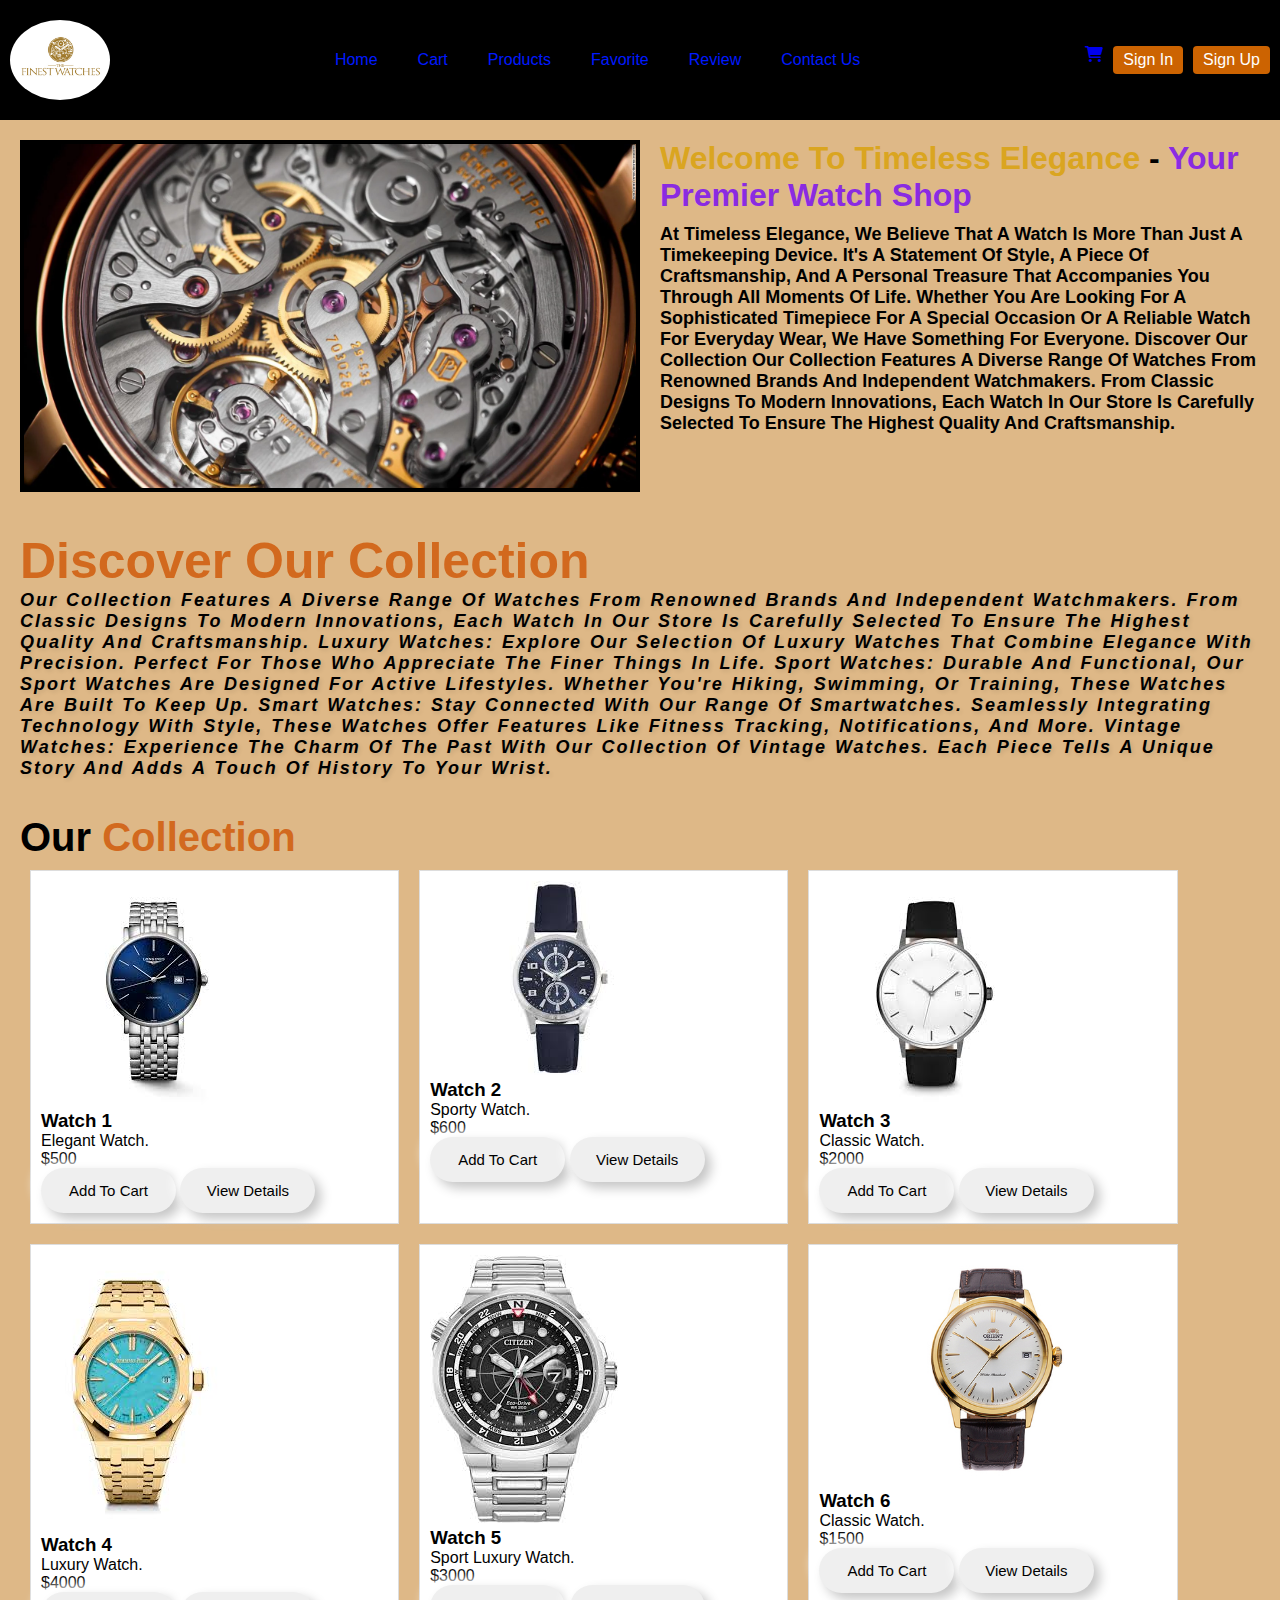
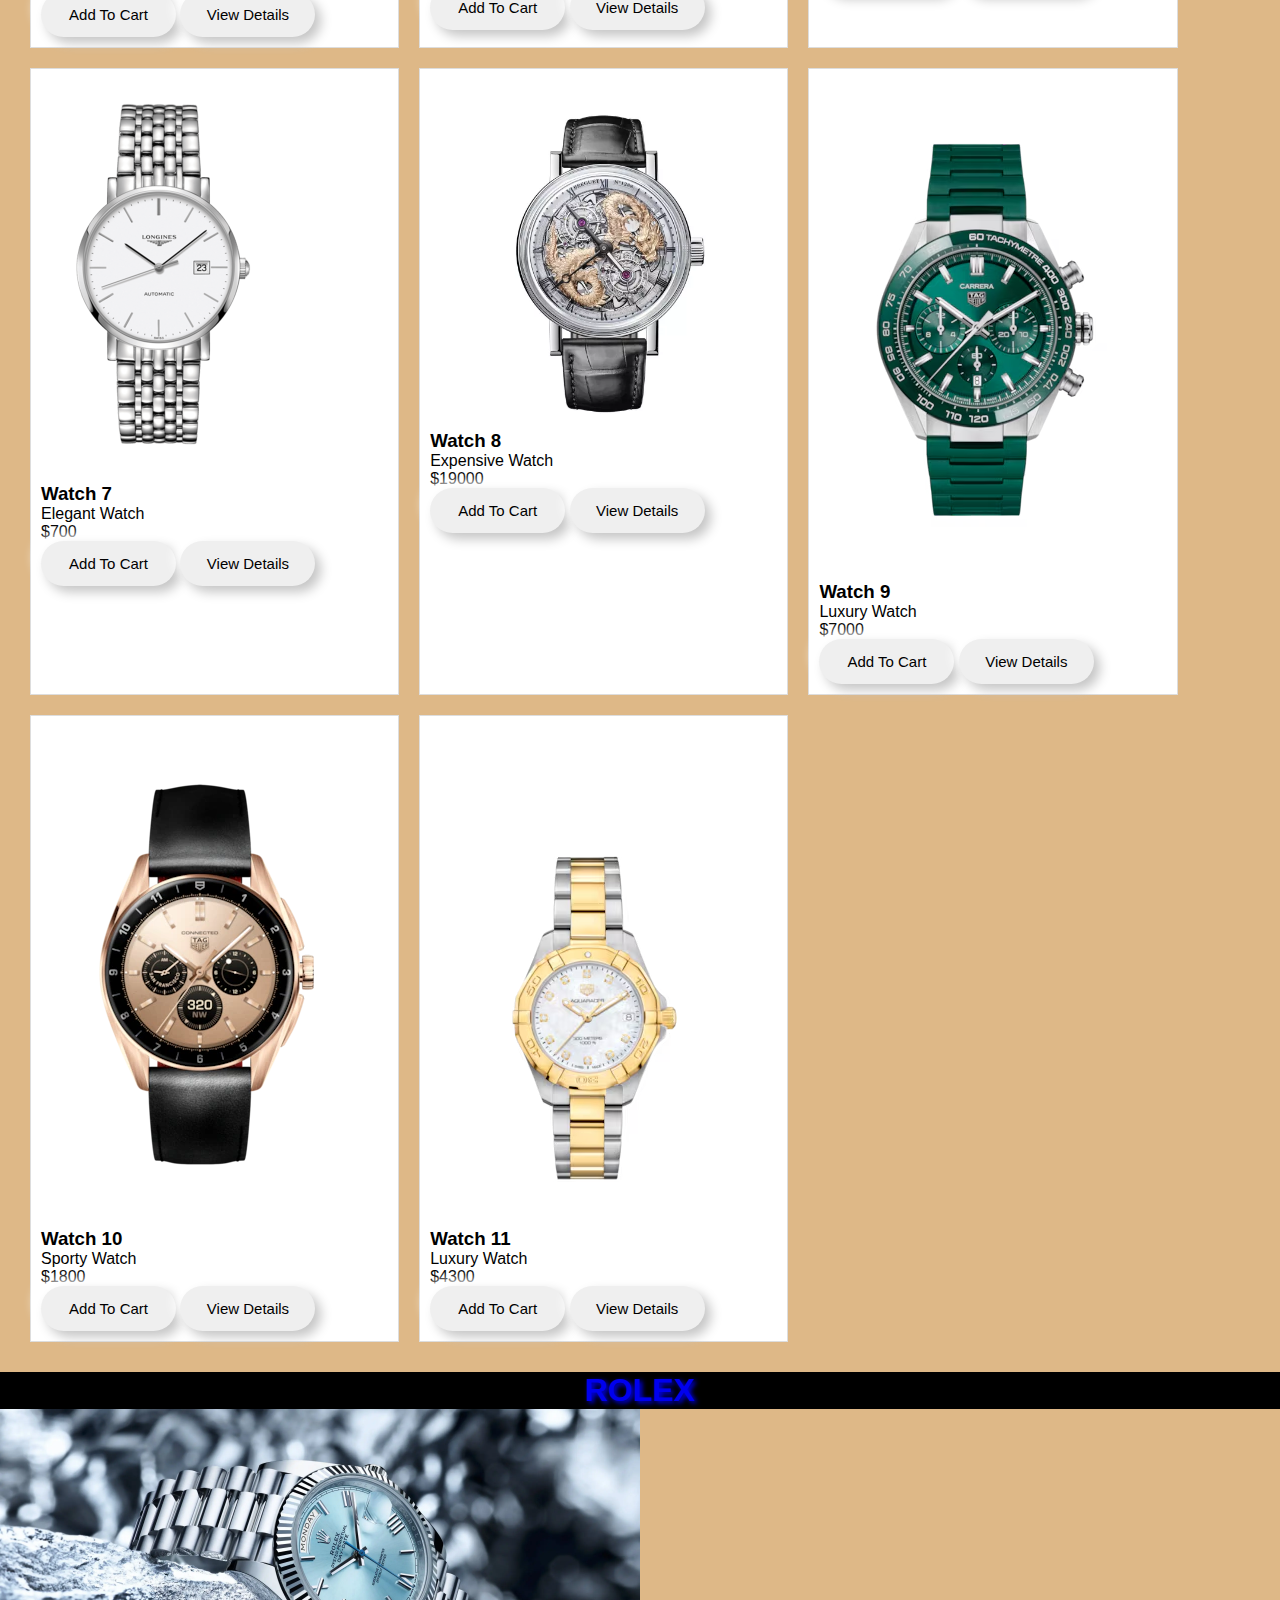
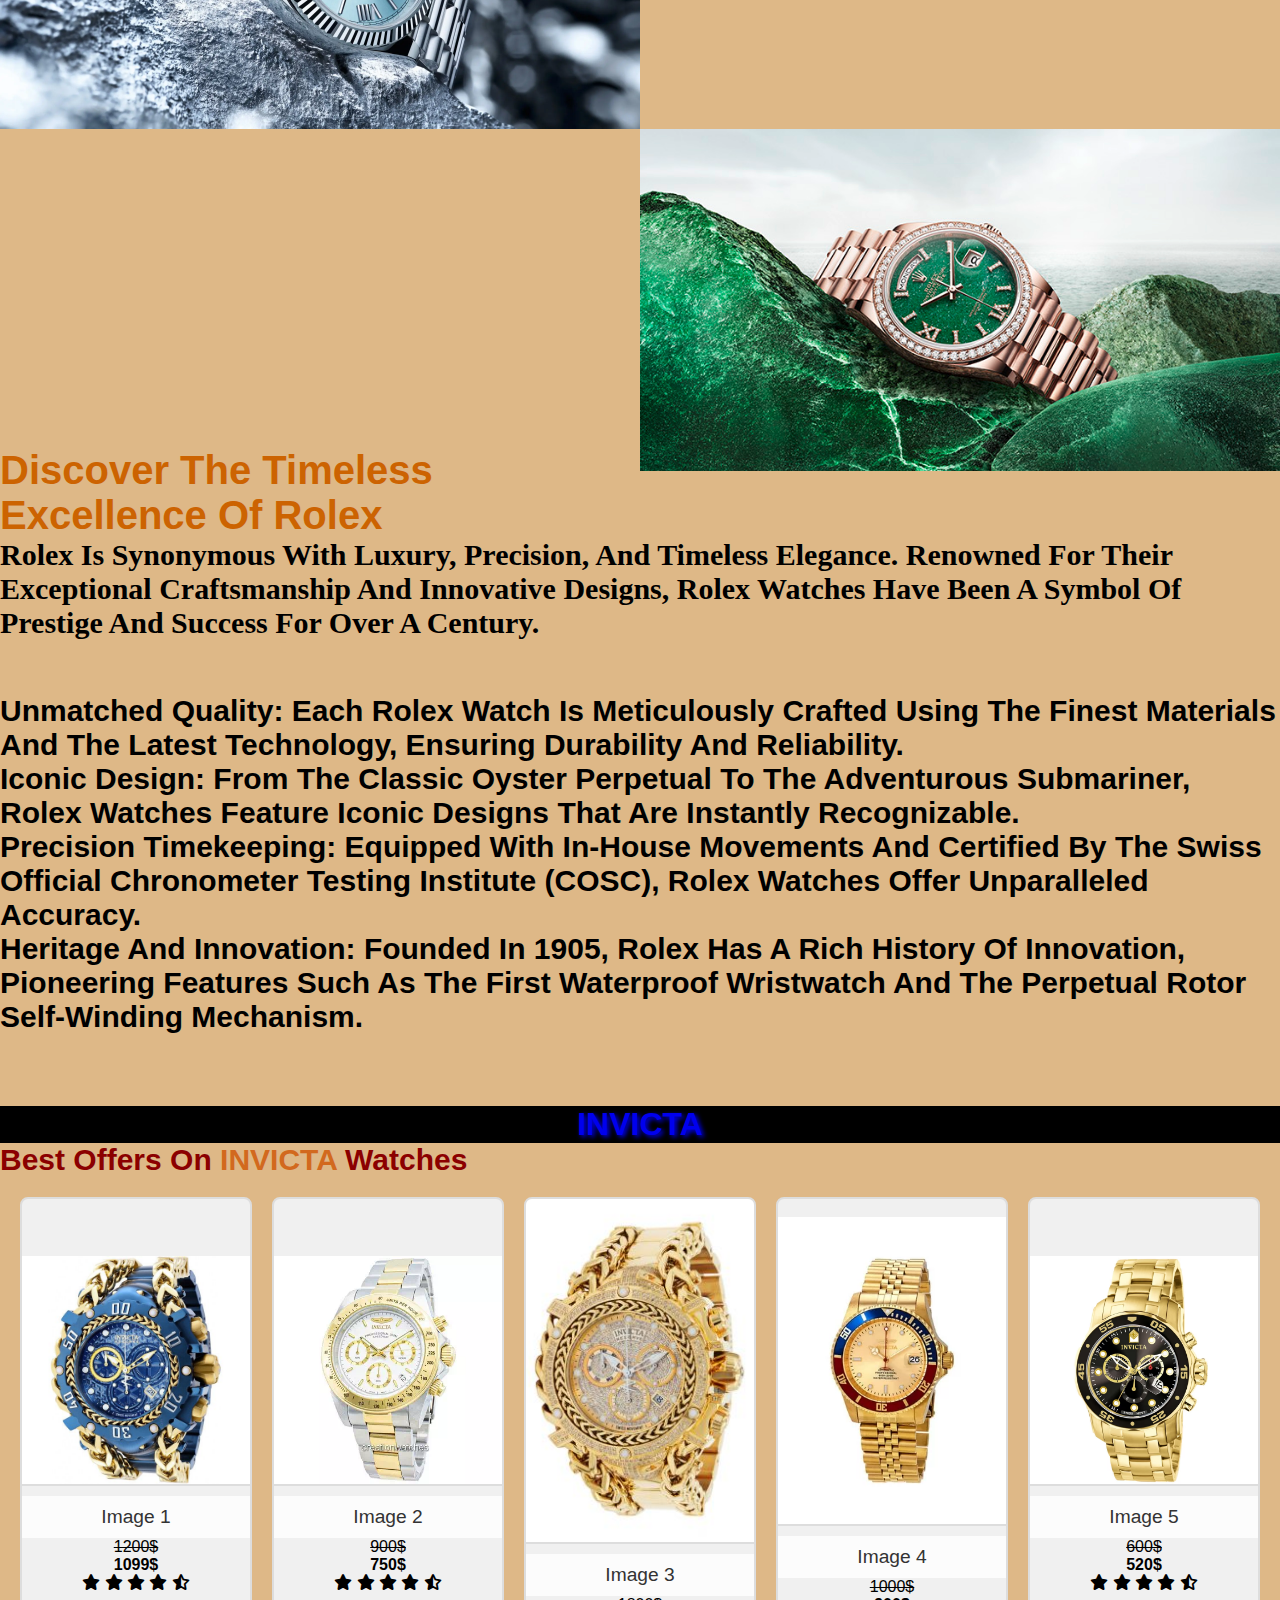
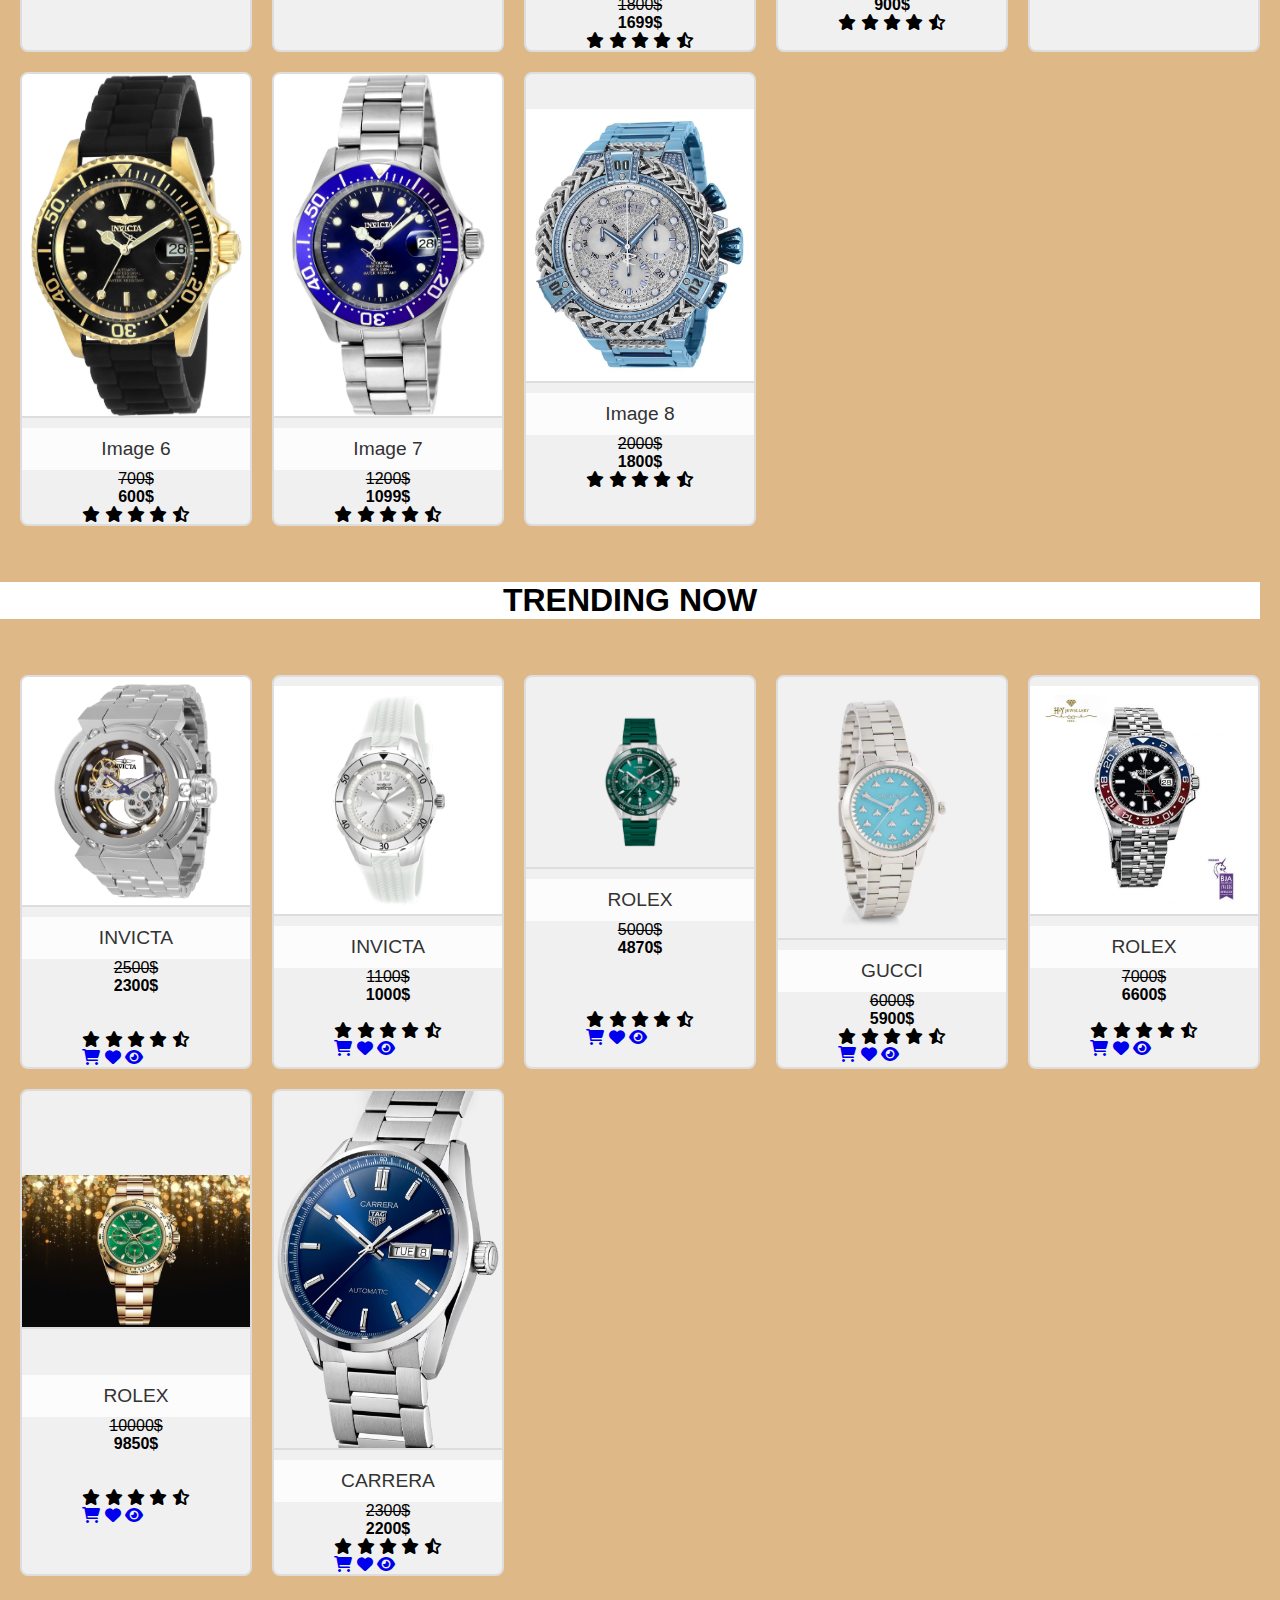
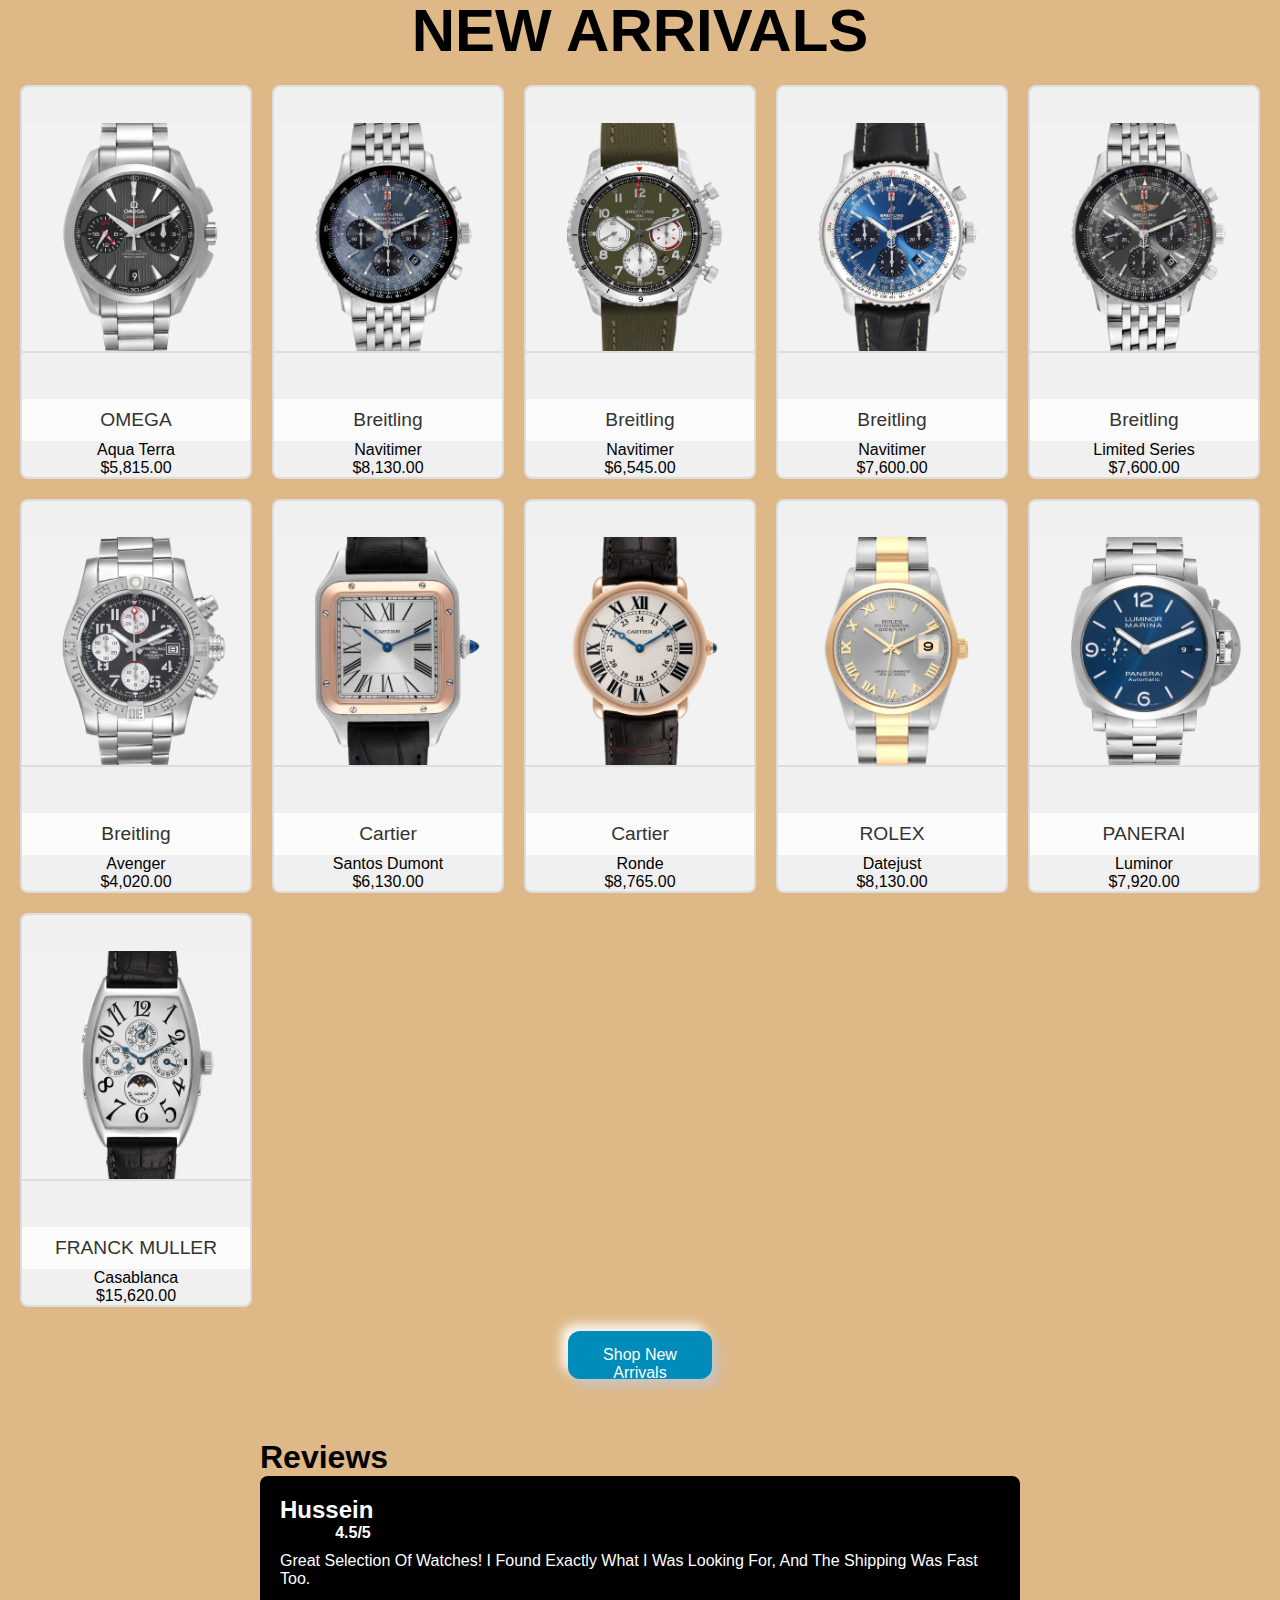
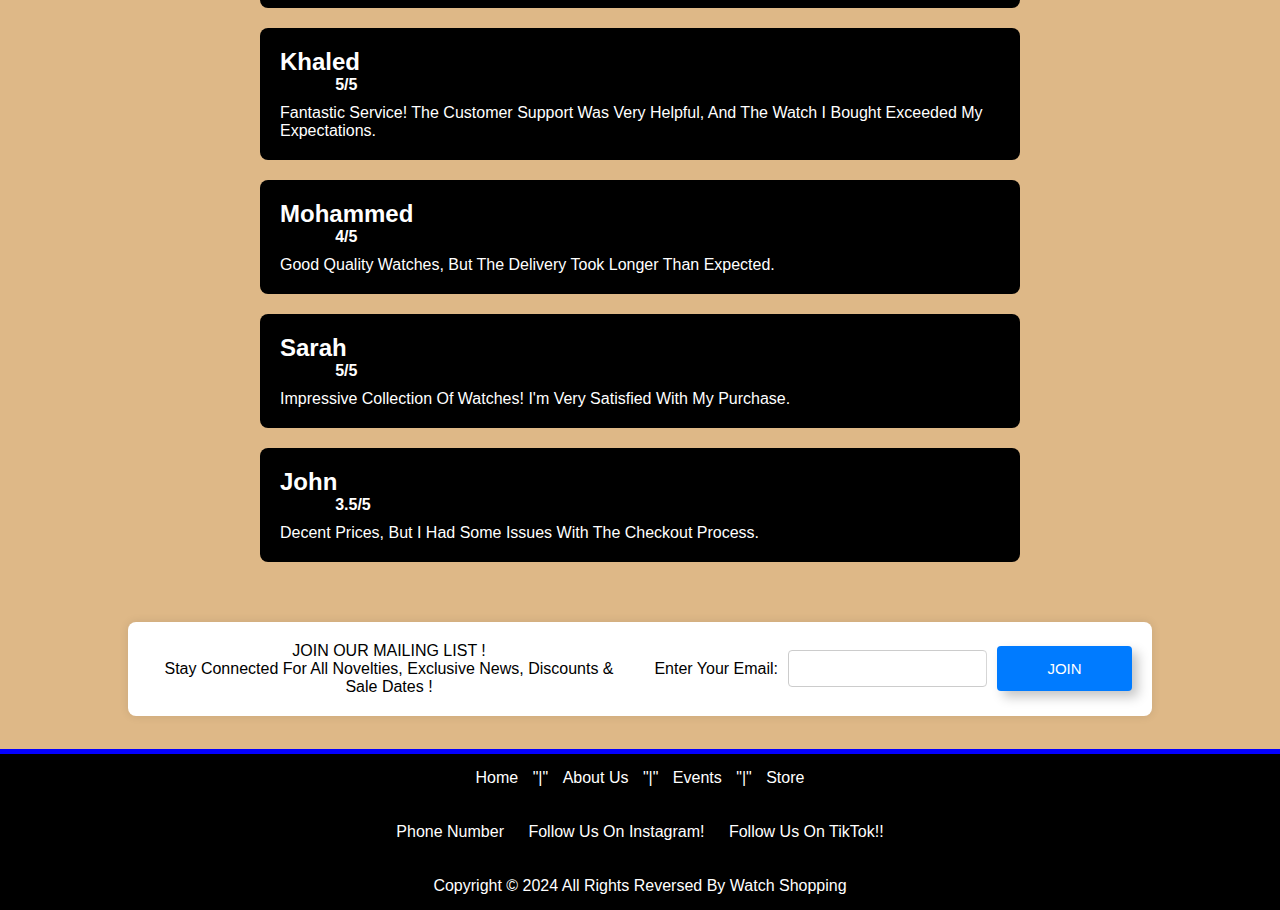
<file: index.html>
<!DOCTYPE html>
<html lang="en">

<head>
  <meta charset="UTF-8">
  <meta name="viewport" content="width=device-width, initial-scale=1.0">
  <title>Watch Shop</title>
  <link rel="stylesheet" href="styles.css">
  <link rel="stylesheet" href="https://cdnjs.cloudflare.com/ajax/libs/font-awesome/6.0.0-beta3/css/all.min.css">
</head>

<body>
  <header class="header">
    <nav class="navbar">
      <img src="logo.jpg" alt="Logo" class="logo">
      <ul class="nav-links">
        <li><a href="index.html">Home</a></li>
        <li><a href="cart.html">Cart</a></li>
        <li><a href="#oo">Products</a></li>
        <li><a href="#tt">Favorite</a></li>
        <li><a href="#vv">Review</a></li>
        <li><a href="#ee">Contact Us</a></li>
      </ul>
      <div class="auth-links">
        <div class="icons">
          <a href="cart.html" class="fas fa-shopping-cart"><i class="fas fa-shopping cart"></i></a>
        </div>
        <br>
        <a href="signin.html" class="btn btn-signup">Sign In</a>
        <a href="signup.html" class="btn btn-signup">Sign Up</a>
      </div>
    </nav>
  </header>
  <div class="container">
    <img src="imagethree.webp" alt="" width=50% height=45% class="image">
    <div class="text">
      <h1><span style="color: goldenrod;"> Welcome to Timeless Elegance </span>-<span style="color: blueviolet;"> Your
          Premier Watch Shop</span></h1>
      <p>At Timeless Elegance, we believe that a watch is more than just a timekeeping device. It's a statement of
        style, a piece of craftsmanship, and a personal treasure that accompanies you through all moments of life.
        Whether you are looking for a sophisticated timepiece for a special occasion or a reliable watch for everyday
        wear, we have something for everyone.

        Discover Our Collection
        Our collection features a diverse range of watches from renowned brands and independent watchmakers. From
        classic designs to modern innovations, each watch in our store is carefully selected to ensure the highest
        quality and craftsmanship.</p>
    </div>
  </div>

  <main>
    <h1 id="coll">Discover Our Collection</h1>
    <p class="coll">Our collection features a diverse range of watches from renowned brands and independent watchmakers.
      From classic designs to modern innovations, each watch in our store is carefully selected to ensure the highest
      quality and craftsmanship.

      Luxury Watches: Explore our selection of luxury watches that combine elegance with precision. Perfect for those
      who appreciate the finer things in life.
      Sport Watches: Durable and functional, our sport watches are designed for active lifestyles. Whether you're
      hiking, swimming, or training, these watches are built to keep up.
      Smart Watches: Stay connected with our range of smartwatches. Seamlessly integrating technology with style, these
      watches offer features like fitness tracking, notifications, and more.
      Vintage Watches: Experience the charm of the past with our collection of vintage watches. Each piece tells a
      unique story and adds a touch of history to your wrist.</p>
    <br><br>
    <h2 id="oo">Our <span style="color: chocolate;">Collection</span></h2>
    <div id="product-list"></div>
  </main>
  <div>
    <h1 id="rr"><a
        href="https://www.rolex.com/watches?gclid=CjwKCAjwr7ayBhAPEiwA6EIGxB582nYb7ItOBZ2QrL1viLsUJ8MBwWfB4FVojV6ihpQ6hCFZVoY2ShoCL_wQAvD_BwE&ef_id=CjwKCAjwr7ayBhAPEiwA6EIGxB582nYb7ItOBZ2QrL1viLsUJ8MBwWfB4FVojV6ihpQ6hCFZVoY2ShoCL_wQAvD_BwE:G:s&s_kwcid=AL!141!3!683012612818!e!!g!!rolex!8672982401!86722710906&gad_source=1">ROLEX</a>
    </h1>
    <img src="w2.webp" alt="Rolex Watch" width="50%" height="50%" id="img2">
    <img src="w1.jpg" alt="Rolex Watch" width="50%" height="50%" id="img1">
    <br><br>

    <br><br>


  </div>
  <div>
    <iframe width="560" height="315"
      src="https://www.youtube.com/embed/mg6Gf7v455c?si=jLBybnHt4vwBTjMU?autoplay=1&mute=1" title="YouTube video player"
      frameborder="0" allow="accelerometer; autoplay; clipboard-write; encrypted-media; gyroscope; picture-in-picture"
      allowfullscreen></iframe>
  </div>
  <h2 id="dd">Discover the Timeless Excellence of Rolex</h2>


  <p id="ddd">Rolex is synonymous with luxury, precision, and timeless elegance. Renowned for their exceptional
    craftsmanship and innovative designs, Rolex watches have been a symbol of prestige and success for over a century.
  </p>
  <br><br><br>
  <ul type="circle" class="custom">
    <li>Unmatched Quality: Each Rolex watch is meticulously crafted using the finest materials and the latest
      technology, ensuring durability and reliability.</li>
    <li>Iconic Design: From the classic Oyster Perpetual to the adventurous Submariner, Rolex watches feature iconic
      designs that are instantly recognizable.</li>
    <li>Precision Timekeeping: Equipped with in-house movements and certified by the Swiss Official Chronometer Testing
      Institute (COSC), Rolex watches offer unparalleled accuracy.</li>
    <li>Heritage and Innovation: Founded in 1905, Rolex has a rich history of innovation, pioneering features such as
      the first waterproof wristwatch and the perpetual rotor self-winding mechanism.</li>
  </ul>
  <br><br>
  <br><br>
  <h1 id="ii"><a href="https://www.invictawatch.com/">INVICTA</a></h1>
  <h2 class="ii">Best Offers on <span style="color: chocolate;">INVICTA</span> watches</h2>
  <div class="image-grid">
    <div class="image-box">
      <img src="img1.jpeg" alt="Image 1">
      <div class="image-title">Image 1</div>
      <p id="pp">1200$</p>
      <p class="pp">1099$</p>
      <div class="stars">
        <i class="fas fa-star"></i>
        <i class="fas fa-star"></i>
        <i class="fas fa-star"></i>
        <i class="fas fa-star"></i>
        <i class="fas fa-star-half-alt"></i>

      </div>
    </div>
    <div class="image-box">
      <img src="img2.webp" alt="Image 2">
      <div class="image-title">Image 2</div>
      <p id="pp">900$</p>
      <p class="pp">750$</p>
      <div class="stars">
        <i class="fas fa-star"></i>
        <i class="fas fa-star"></i>
        <i class="fas fa-star"></i>
        <i class="fas fa-star"></i>
        <i class="fas fa-star-half-alt"></i>

      </div>
    </div>
    <div class="image-box">
      <img src="img3.jpg" alt="Image 3">
      <div class="image-title">Image 3</div>
      <p id="pp">1800$</p>
      <p class="pp">1699$</p>
      <div class="stars">
        <i class="fas fa-star"></i>
        <i class="fas fa-star"></i>
        <i class="fas fa-star"></i>
        <i class="fas fa-star"></i>
        <i class="fas fa-star-half-alt"></i>

      </div>
    </div>
    <div class="image-box">
      <img src="img4.webp" alt="Image 4">
      <div class="image-title">Image 4</div>
      <p id="pp">1000$</p>
      <p class="pp">900$</p>
      <div class="stars">
        <i class="fas fa-star"></i>
        <i class="fas fa-star"></i>
        <i class="fas fa-star"></i>
        <i class="fas fa-star"></i>
        <i class="fas fa-star-half-alt"></i>

      </div>
    </div>
    <div class="image-box">
      <img src="img5.avif" alt="Image 5">
      <div class="image-title">Image 5</div>
      <p id="pp">600$</p>
      <p class="pp">520$</p>
      <div class="stars">
        <i class="fas fa-star"></i>
        <i class="fas fa-star"></i>
        <i class="fas fa-star"></i>
        <i class="fas fa-star"></i>
        <i class="fas fa-star-half-alt"></i>

      </div>
    </div>
    <div class="image-box">
      <img src="img6.jpg" alt="Image 6">
      <div class="image-title">Image 6</div>
      <p id="pp">700$</p>
      <p class="pp">600$</p>
      <div class="stars">
        <i class="fas fa-star"></i>
        <i class="fas fa-star"></i>
        <i class="fas fa-star"></i>
        <i class="fas fa-star"></i>
        <i class="fas fa-star-half-alt"></i>

      </div>
    </div>
    <div class="image-box">
      <img src="img7.jpg" alt="Image 7">
      <div class="image-title">Image 7</div>
      <p id="pp">1200$</p>
      <p class="pp">1099$</p>
      <div class="stars">
        <i class="fas fa-star"></i>
        <i class="fas fa-star"></i>
        <i class="fas fa-star"></i>
        <i class="fas fa-star"></i>
        <i class="fas fa-star-half-alt"></i>

      </div>
    </div>
    <div class="image-box">
      <img src="img8.jpg" alt="Image 8">
      <div class="image-title">Image 8</div>
      <p id="pp">2000$</p>
      <p class="pp">1800$</p>
      <div class="stars">
        <i class="fas fa-star"></i>
        <i class="fas fa-star"></i>
        <i class="fas fa-star"></i>
        <i class="fas fa-star"></i>
        <i class="fas fa-star-half-alt"></i>
      </div>
    </div>
  </div>
  <br><br>
  <h1 class="tt" id="tt">TRENDING NOW</h1>
  <br><br>
  <div class="image-grid">
    <div class="image-box">
      <img src="invicta.jpg" alt="Image 1" width=50% height=50%>
      <div class="image-title">INVICTA</div>
      <p id="pp">2500$</p>
      <p class="pp">2300$</p>
      <br><br>
      <div class="stars">
        <i class="fas fa-star"></i>
        <i class="fas fa-star"></i>
        <i class="fas fa-star"></i>
        <i class="fas fa-star"></i>
        <i class="fas fa-star-half-alt"></i>
        <div class="icons">
          <a href="#" class="fas fa-shopping-cart"><i class="fas fa-shopping cart"></i></a>
          <a href="#" class=""><i class="fas fa-heart"></i></a>
          <a href="#" class=""><i class="fas fa-eye"></i></a>
        </div>
      </div>
    </div>

    <div class="image-box">
      <img src="invicta2.jpg" alt="Image 2" width=50% height=50%>
      <div class="image-title">INVICTA</div>
      <p id="pp">1100$</p>
      <p class="pp">1000$</p>
      <br>
      <div class="stars">
        <i class="fas fa-star"></i>
        <i class="fas fa-star"></i>
        <i class="fas fa-star"></i>
        <i class="fas fa-star"></i>
        <i class="fas fa-star-half-alt"></i>
        <div class="icons">
          <a href="#" class="fas fa-shopping-cart"><i class="fas fa-shopping cart"></i></a>
          <a href="#" class=""><i class="fas fa-heart"></i></a>
          <a href="#" class=""><i class="fas fa-eye"></i></a>
        </div>
      </div>
    </div>

    <div class="image-box">
      <img src="trending.avif" alt="Image 3" width=50% height=50%>
      <div class="image-title">ROLEX</div>
      <p id="pp">5000$</p>
      <p class="pp">4870$</p>
      <br><br><br>
      <div class="stars">
        <i class="fas fa-star"></i>
        <i class="fas fa-star"></i>
        <i class="fas fa-star"></i>
        <i class="fas fa-star"></i>
        <i class="fas fa-star-half-alt"></i>
        <div class="icons">
          <a href="#" class="fas fa-shopping-cart"><i class="fas fa-shopping cart"></i></a>
          <a href="#" class=""><i class="fas fa-heart"></i></a>
          <a href="#" class=""><i class="fas fa-eye"></i></a>
        </div>
      </div>
    </div>


    <div class="image-box">
      <img src="trending1.avif" alt="Image 4" width=50% height=50%>
      <div class="image-title">GUCCI</div>
      <p id="pp">6000$</p>
      <p class="pp">5900$</p>
      <div class="stars">
        <i class="fas fa-star"></i>
        <i class="fas fa-star"></i>
        <i class="fas fa-star"></i>
        <i class="fas fa-star"></i>
        <i class="fas fa-star-half-alt"></i>
        <div class="icons">
          <a href="#" class="fas fa-shopping-cart"><i class="fas fa-shopping cart"></i></a>
          <a href="#" class=""><i class="fas fa-heart"></i></a>
          <a href="#" class=""><i class="fas fa-eye"></i></a>
        </div>
      </div>
    </div>
    <div class="image-box">
      <img src="trending3.jpg" alt="Image 5" width=50% height=50%>
      <div class="image-title">ROLEX</div>
      <p id="pp">7000$</p>
      <p class="pp">6600$</p>
      <br>
      <div class="stars">
        <i class="fas fa-star"></i>
        <i class="fas fa-star"></i>
        <i class="fas fa-star"></i>
        <i class="fas fa-star"></i>
        <i class="fas fa-star-half-alt"></i>
        <div class="icons">
          <a href="#" class="fas fa-shopping-cart"><i class="fas fa-shopping cart"></i></a>
          <a href="#" class=""><i class="fas fa-heart"></i></a>
          <a href="#" class=""><i class="fas fa-eye"></i></a>
        </div>
      </div>
    </div>


    <div class="image-box">
      <br><br>
      <img src="trending4.jpg" alt="Image 6" width=50% height=50%>
      <br><br>
      <div class="image-title">ROLEX</div>
      <p id="pp">10000$</p>
      <p class="pp">9850$</p>
      <br><br>
      <div class="stars">
        <i class="fas fa-star"></i>
        <i class="fas fa-star"></i>
        <i class="fas fa-star"></i>
        <i class="fas fa-star"></i>
        <i class="fas fa-star-half-alt"></i>
        <div class="icons">
          <a href="#" class="fas fa-shopping-cart"><i class="fas fa-shopping cart"></i></a>
          <a href="#" class=""><i class="fas fa-heart"></i></a>
          <a href="#" class=""><i class="fas fa-eye"></i></a>
        </div>
      </div>
    </div>

    <div class="image-box">
      <img src="trending5.avif" alt="Image 7" width=50% height=50%>
      <div class="image-title">CARRERA</div>
      <p id="pp">2300$</p>
      <p class="pp">2200$</p>
      <div class="stars">
        <i class="fas fa-star"></i>
        <i class="fas fa-star"></i>
        <i class="fas fa-star"></i>
        <i class="fas fa-star"></i>
        <i class="fas fa-star-half-alt"></i>
        <div class="icons">
          <a href="#" class="fas fa-shopping-cart"><i class="fas fa-shopping cart"></i></a>
          <a href="#" class=""><i class="fas fa-heart"></i></a>
          <a href="#" class=""><i class="fas fa-eye"></i></a>
        </div>
      </div>
    </div>
  </div>



  <h1 id="nn">NEW ARRIVALS</h1>
  <div class="image-grid">
    <div class="image-box">
      <br><br>
      <img src="i1.webp" alt="Image 1" width=50% height=50%>
      <br><br>
      <div class="image-title">OMEGA</div>
      <p>Aqua Terra</p>
      <p>$5,815.00</p>
    </div>
    <div class="image-box">
      <br><br>
      <img src="i2.webp" alt="Image 1" width=50% height=50%>
      <br><br>
      <div class="image-title">Breitling</div>
      <p>Navitimer</p>
      <p>$8,130.00</p>
    </div>

    <div class="image-box">
      <br><br>
      <img src="i3.webp" alt="Image 1" width=50% height=50%>
      <br><br>
      <div class="image-title">Breitling</div>
      <p>Navitimer</p>
      <p>$6,545.00</p>
    </div>


    <div class="image-box">
      <br><br>
      <img src="i4.webp" alt="Image 1" width=50% height=50%>
      <br><br>
      <div class="image-title">Breitling</div>
      <p>Navitimer</p>
      <p>$7,600.00</p>
    </div>

    <div class="image-box">
      <br><br>
      <img src="i5.webp" alt="Image 1" width=50% height=50%>
      <br><br>
      <div class="image-title">Breitling</div>
      <p>Limited Series</p>
      <p>$7,600.00</p>
    </div>
    <div class="image-box">
      <br><br>
      <img src="i6.webp" alt="Image 1" width=50% height=50%>
      <br><br>
      <div class="image-title">Breitling</div>
      <p>Avenger</p>
      <p>$4,020.00</p>
    </div>

    <div class="image-box">
      <br><br>
      <img src="i7.webp" alt="Image 1" width=50% height=50%>
      <br><br>
      <div class="image-title">Cartier</div>
      <p>Santos Dumont</p>
      <p>$6,130.00</p>
    </div>

    <div class="image-box">
      <br><br>
      <img src="i8.webp" alt="Image 1" width=50% height=50%>
      <br><br>
      <div class="image-title">Cartier</div>
      <p>Ronde</p>
      <p>$8,765.00</p>
    </div>

    <div class="image-box">
      <br><br>
      <img src="i9.webp" alt="Image 1" width=50% height=50%>
      <br><br>
      <div class="image-title">ROLEX</div>
      <p>Datejust</p>
      <p>$8,130.00</p>
    </div>

    <div class="image-box">
      <br><br>
      <img src="i10.webp" alt="Image 1" width=50% height=50%>
      <br><br>
      <div class="image-title">PANERAI</div>
      <p>Luminor</p>
      <p>$7,920.00</p>
    </div>

    <div class="image-box">
      <br><br>
      <img src="i11.webp" alt="Image 1" width=50% height=50%>
      <br><br>
      <div class="image-title">FRANCK MULLER</div>
      <p>Casablanca</p>
      <p>$15,620.00</p>
    </div>





  </div>


  <div class="button-container">
    <button class="custom-button" onclick="buttonClicked()">Shop New Arrivals</button>
  </div>
  <br><br>

  <div class="vv" id="vv">
    <h1>Reviews</h1>
    <div class="review">
      <h2>Hussein</h2>
      <p class="rating">Rating: <span>4.5/5</span></p>
      <p class="comment">Great selection of watches! I found exactly what I was looking for, and the shipping was fast
        too.</p>
    </div>
    <div class="review">
      <h2>Khaled</h2>
      <p class="rating">Rating: <span>5/5</span></p>
      <p class="comment">Fantastic service! The customer support was very helpful, and the watch I bought exceeded my
        expectations.</p>
    </div>
    <div class="review">
      <h2>Mohammed</h2>
      <p class="rating">Rating: <span>4/5</span></p>
      <p class="comment">Good quality watches, but the delivery took longer than expected.</p>
    </div>
    <div class="review">
      <h2>Sarah</h2>
      <p class="rating">Rating: <span>5/5</span></p>
      <p class="comment">Impressive collection of watches! I'm very satisfied with my purchase.</p>
    </div>
    <div class="review">
      <h2>John</h2>
      <p class="rating">Rating: <span>3.5/5</span></p>
      <p class="comment">Decent prices, but I had some issues with the checkout process.</p>
    </div>
  </div>

  <div class="ee" id="ee">
    <div class="tt">
      <p>JOIN OUR MAILING LIST !</p>
      <p>Stay Connected For All Novelties, Exclusive News, Discounts & Sale Dates !</p>
    </div>
    <div class="ff">
      <form>
        <label for="email">Enter your email:</label>
        <input type="email" id="email" name="email" required>
        <button type="submit">JOIN</button>
      </form>
    </div>
  </div>
  <footer>
    <p>
      <a href="#">Home</a>
      "|"
      <a href="#">About Us</a>
      "|"
      <a href="#">Events</a>
      "|"
      <a href="#">Store</a>


    </p>
    <br><br>
    <a href="tel:+96178948628">Phone Number</a>
    <a href="https://www.instagram.com/khalid._.ktb/" target="_blank">Follow us on instagram!</a>
    <a href="https://www.tiktok.com/@khalidelkhatib" target="_blank">Follow us on TikTok!!</a>
    <br><br><br>
    <p>copyright &copy 2024 All rights reversed by Watch Shopping</p>
  </footer>

  <script src="script.js"></script>
</body>

</html>
</file>
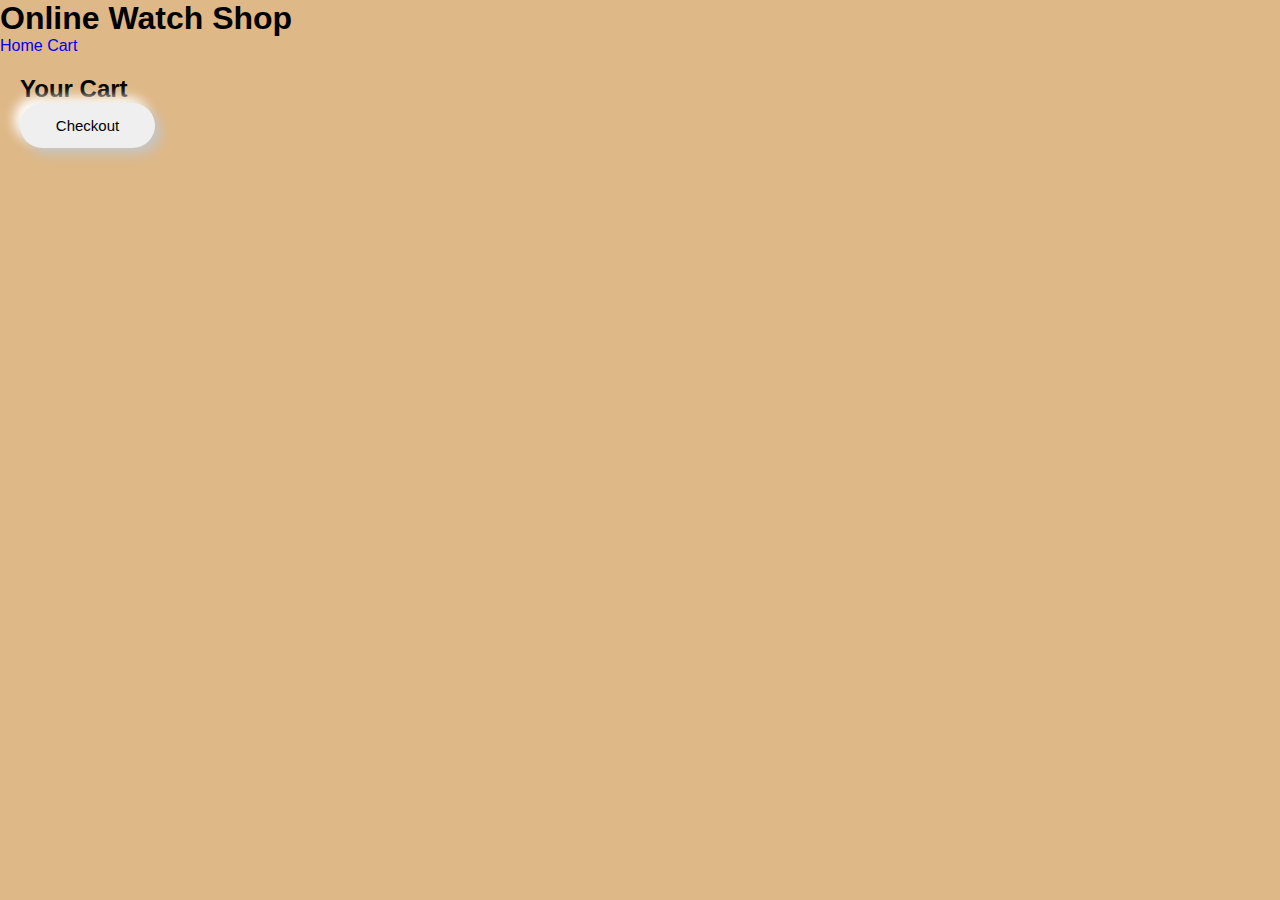
<file: cart.html>
<!DOCTYPE html>
<html lang="en">

<head>
    <meta charset="UTF-8">
    <meta name="viewport" content="width=device-width, initial-scale=1.0">
    <title>Shopping Cart</title>
    <link rel="stylesheet" href="styles.css">
</head>

<body>
    <header>
        <h1>Online Watch Shop</h1>
        <nav>
            <a href="index.html">Home</a>
            <a href="cart.html">Cart</a>
        </nav>
    </header>
    <main>
        <h2>Your Cart</h2>
        <div id="cart-items"></div>
        <button onclick="checkout()">Checkout</button>
        
    </main>
    <script src="script.js"></script>
</body>

</html>
</file>
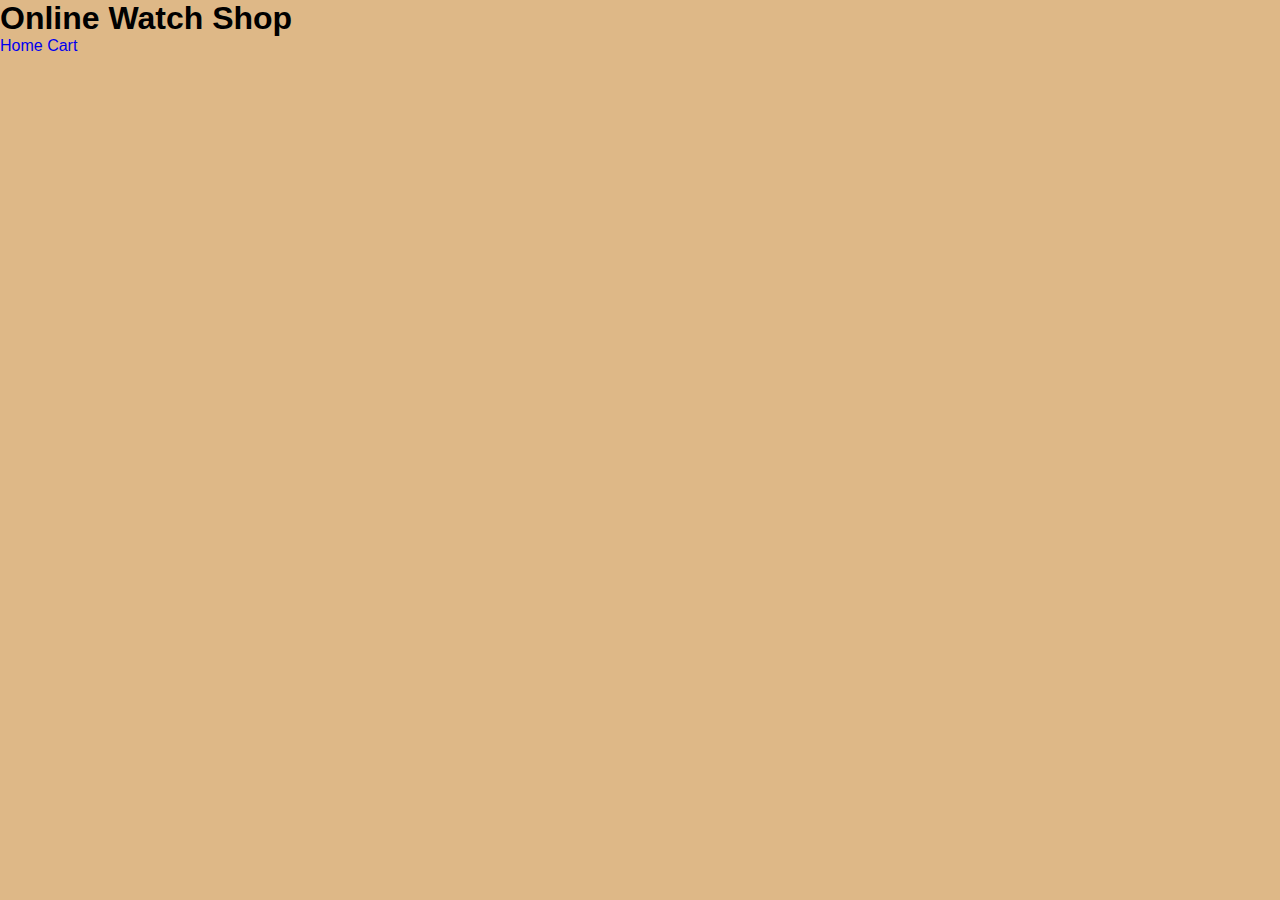
<file: product.html>
<!DOCTYPE html>
<html lang="en">

<head>
    <meta charset="UTF-8">
    <meta name="viewport" content="width=device-width, initial-scale=1.0">
    <title>Watch Details</title>
    <link rel="stylesheet" href="styles.css">
</head>

<body>
    <header>
        <h1>Online Watch Shop</h1>
        <nav>
            <a href="index.html">Home</a>
            <a href="cart.html">Cart</a>
        </nav>
    </header>
    <main>
        <div id="product-details"></div>
    </main>
    <script src="script.js"></script>
</body>

</html>
</file>
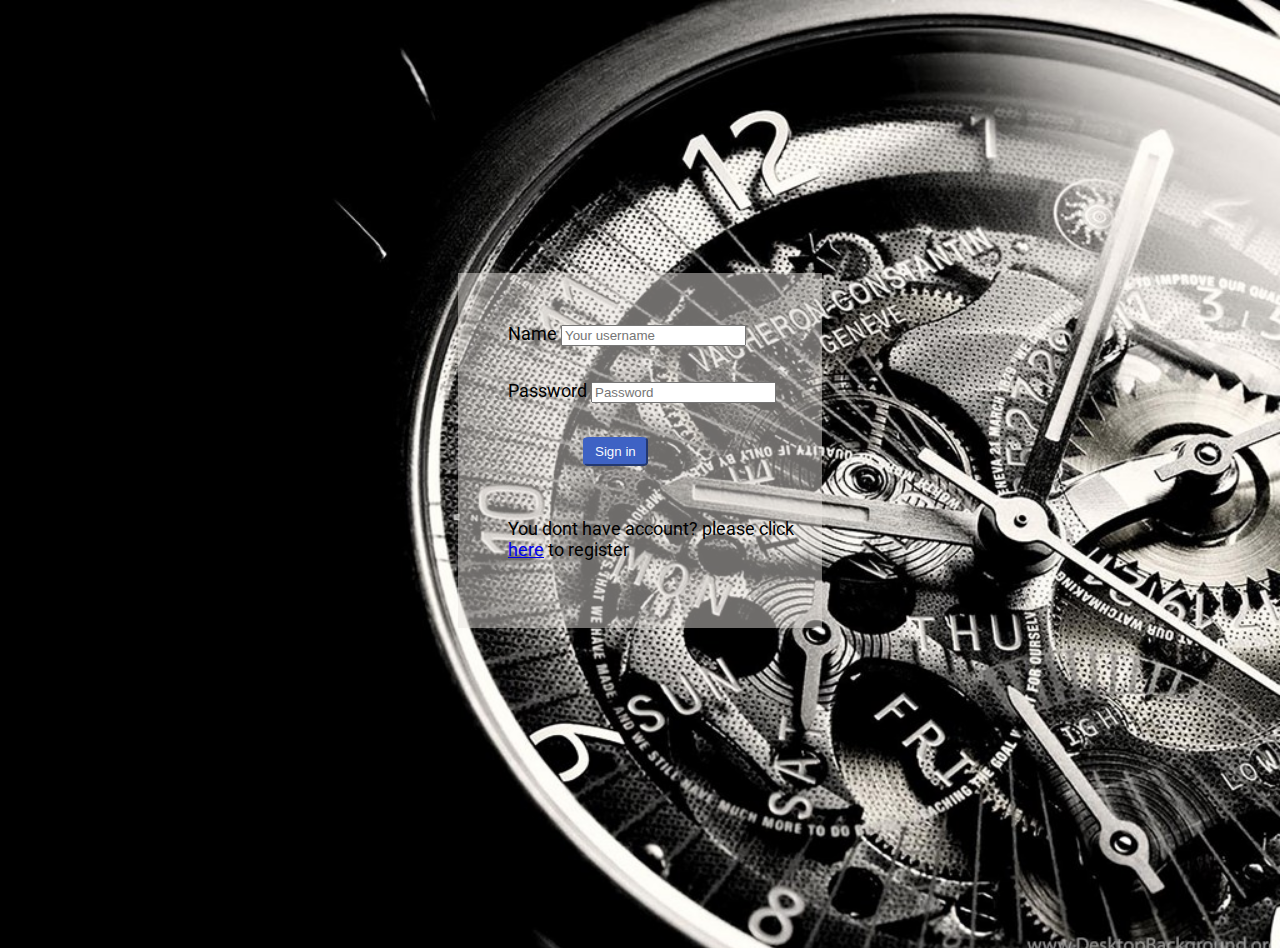
<file: signin.html>
<!DOCTYPE html>
<html lang="en">

<head>
    <meta charset="UTF-8">
    <meta name="viewport" content="width=device-width, initial-scale=1.0">
    <title>Sign in</title>
    <link rel="stylesheet" href="signin.css">
</head>

<body>
    <form action="server.php" method="post">
    <div class="Window">
        <div class="">
            <label for="username">Name</label>
            <input id="username" type="username" placeholder="Your username" Name="username" required>
        </div>
        <div>
            <label for="password">Password </label>
            <input id="password" type="password" placeholder="Password" Name="password" required>
        </div>
        <div>

            <button class="buton" onclick="getinfo()">Sign in</button></a>
        </div>
        <div>
            <p>You dont have account? please click <a href="signup.html">here</a> to register</p>
        </div>
    </div>
    </div>
</form>
</file>
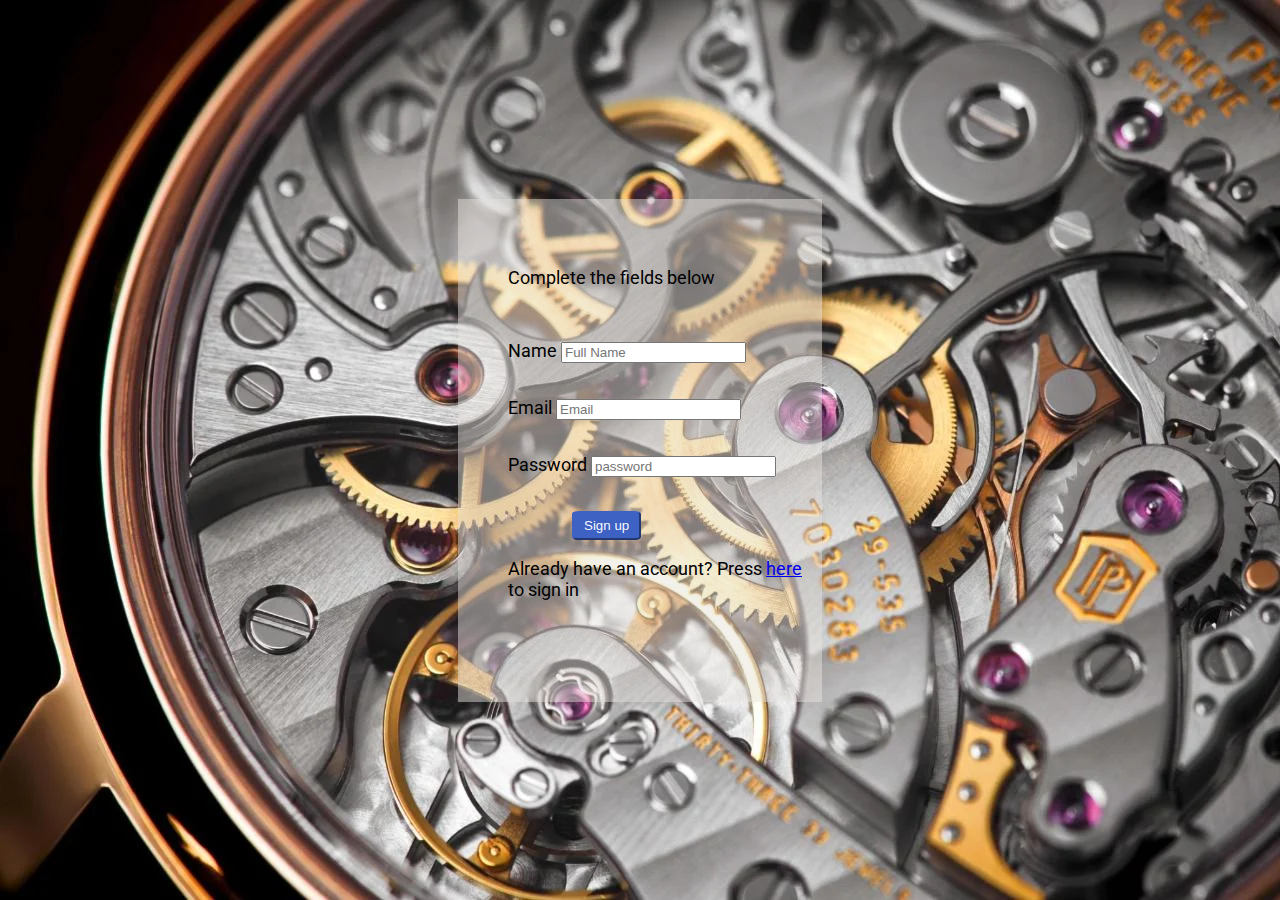
<file: signup.html>
<!DOCTYPE html>
<html lang="en">

<head>
    <meta charset="UTF-8">
    <meta name="viewport" content="width=device-width, initial-scale=1.0">
    <title>Document</title>
    <link rel="stylesheet" href="signup.css">
</head>

<body>

    <body>
        <div class="Window">
            <div class="title">
                <p>Complete the fields below</p>
            </div>
            <div>
                <label for="name">Name</label>
                <input id="name" type="text" placeholder="Full Name">
            </div>
            <div>
                <label for="email">Email</label>
                <input id="email" type="email" placeholder="Email">
            </div>
            <div>
                <label for="password">Password</label>
                <input id="password" type="password" placeholder="password">
            </div>
            <div>
                <a href="Project.html">
                    <button class="buton">Sign up</button></a>
                <p>Already have an account? Press <a href="signin.html">here</a> to sign in </p>

            </div>

            <div>
    </body>

</html>
</file>
<file: styles.css>
body {
  font-family: Arial, sans-serif;
  margin: 0;
  padding: 0;
  background-color: burlywood;
}

* {
  font-family: "Roboto", sans-serif;
  margin: 0;
  padding: 0;
  box-sizing: border-box;
  outline: none;
  border: none;
  text-decoration: none;
  text-transform: capitalize;
  transition: 0.2s linear;
}

.header {
  width: 100%;
  padding: 10px 0;
  background-color: #000000;
}


.navbar {
  display: flex;
  align-items: center;
  justify-content: space-between;
  padding: 10px;
}

.logo {
  width: 100px;
  height: auto;
  border-radius: 50%;

}


.nav-links {
  list-style-type: none;
  padding: 0;
  margin: 0;
  display: flex;
}

.nav-links li {
  margin: 0 10px;
}

.nav-links a {
  color: #001aff;
  text-decoration: none;
  padding: 5px 10px;
  border-radius: 4px;
}

.nav-links a:hover {
  background-color: #ddd;
}


.auth-links {
  display: flex;
}

.auth-links .btn {
  margin-left: 10px;
  padding: 5px 10px;
  color: #fff;
  text-decoration: none;
  border-radius: 4px;
  background-color: #cc6301;
  transition: background-color 0.3s;
}

.auth-links .btn:hover {
  background-color: rgb(0, 0, 0);

}

.auth-links .btn-signup:hover {
  background-color: rgb(0, 0, 0);
}

.auth-links .btn-signup:hover {
  background-color: rgb(0, 0, 0);
}

.container {
  display: flex;
  padding: 20px;
}


.image {
  width: 50%;
  height: 50%;
  float: left;
  margin-right: 20px;
  border: 4px solid black;
}


.text {
  max-width: 600px;
}

.text h1 {
  margin: 0 0 10px 0;
}

.text p {
  margin: 0;
  font-size: large;
  font-family: Arial, Helvetica, sans-serif;
  font-weight: bold;
}

#coll {
  font-size: 50px;
  size: 300px;
  color: chocolate;
  font-weight: bold;


}

.coll {
  font-size: large;
  font-style: italic;
  font-weight: bold;
  color: black;
  word-spacing: 1px;
  letter-spacing: 2px;
  text-shadow: 2px 2px 4px rgba(0, 0, 0, 0.1);

}

#oo {
  font-size: 40px;
  font-weight: bold;
}

#dd {
  font-size: 40px;
  color: #cc6301;
  font-weight: bolder;

}

#ddd {
  font-size: 30px;
  font-weight: bold;
  font-family: 'Times New Roman', Times, serif;
}

.custom {
  font-size: 30px;
  font-weight: bold;
  font-family: 'Times New Roman', Times, serif;
}


main {
  padding: 20px;
}

#product-list,
#cart-items {
  display: flex;
  flex-wrap: wrap;
}

.product,
.cart-item {
  background-color: white;
  border: 1px solid #ddd;
  margin: 10px;
  padding: 10px;
  width: calc(33% - 40px);
  box-sizing: border-box;
}

.product img,
.cart-item img {
  max-width: 100%;
}

button {
  width: 9em;
  height: 3em;
  border-radius: 30em;
  font-size: 15px;
  font-family: inherit;
  border: none;
  position: relative;
  overflow: hidden;
  z-index: 1;
  box-shadow: 6px 6px 12px #c5c5c5,
    -6px -6px 12px #ffffff;
}

button::before {
  content: '';
  width: 0;
  height: 3em;
  border-radius: 30em;
  position: absolute;
  top: 0;
  left: 0;
  background-image: linear-gradient(to right, #0703ff 0%, #ffffff 100%);
  transition: .5s ease;
  display: block;
  z-index: -1;
}

button:hover::before {
  width: 9em;
}

#img2 {
  width: 50%;
  height: 50%;

  float: left;
  margin-right: 10px;
}

#img1 {
  top: 80px;
  right: 0;
  width: 50%;
  height: 50%;

  float: right;
  margin-left: 10px;
}

.image-grid {
  display: grid;
  grid-template-columns: repeat(auto-fill, minmax(200px, 1fr));
  gap: 20px;
  padding: 20px;
}

.image-box {
  position: relative;
  overflow: hidden;
  border: 2px solid #ddd;
  border-radius: 8px;
  transition: background-color 0.3s;
  display: flex;
  flex-direction: column;
  align-items: center;
  justify-content: center;
  background-color: #f0f0f0;
}

.image-box:hover {
  background-color: chocolate
}

.image-box img {
  width: 100%;
  height: auto;
  display: block;
  margin-bottom: 10px;
  border-bottom: 2px solid #ddd;
}

.image-title {
  padding: 10px;
  text-align: center;
  font-size: 1.2em;
  color: #333;
  background-color: rgba(255, 255, 255, 0.8);
  width: 100%;
}

#pp {
  text-decoration: line-through;
}

.pp {
  font-weight: bold;
}

.ii {
  color: darkred;
  font-size: 30px;
}


.ee {
  display: flex;
  justify-content: space-between;
  align-items: center;
  background-color: white;
  padding: 20px;
  border-radius: 8px;
  box-shadow: 0 0 10px rgba(0, 0, 0, 0.1);
  margin: 20px auto;
  width: 80%;
}

.tt {
  flex: 1;
  margin-right: 20px;
}

.ff {
  flex: 1;
  display: flex;
  justify-content: flex-end;
}

.ff form {
  display: flex;
  align-items: center;
}

.ff label {
  margin-right: 10px;
}

.ff input {
  padding: 10px;
  border: 1px solid #ccc;
  border-radius: 4px;
  margin-right: 10px;
}

.ff button {
  padding: 10px 20px;
  background-color: #007bff;
  color: white;
  border: none;
  border-radius: 4px;
  cursor: pointer;
}

.ff button:hover {
  background-color: #0056b3;
}

.vv {
  max-width: 800px;
  margin: 0 auto;
  padding: 20px;
}

.review {
  background-color: black;
  border-radius: 8px;
  padding: 20px;
  margin-bottom: 20px;
}

.review h2 {
  margin-top: 0;
  color: white;
}

.rating span {
  font-weight: bold;
  color: white;
}

.comment {
  margin-top: 10px;
  color: white;
}


footer {
  width: 100%;
  display: block;
  clear: both;
  color: #fff;
  font-size: 12pt;
  background: rgb(0, 0, 0);
  text-align: center;
  width: 100%;
  padding-top: 15px;
  padding-bottom: 15px;
  border-top: 5px solid #0400ff;
  position: relative;
  top: 10pt;
}

footer a {
  text-decoration: none;
  color: #fff;
  padding: 10px;
  margin-bottom: 10px;
}

footer a:hover {
  color: blue;
  background-color: burlywood;
}

#rr {
  text-align: center;
  color: rgb(255, 255, 255);
  text-shadow: 2px 2px 5px blue;
  border-color: #000000;
  border-width: 10px;
  background-color: #000000;
  background-size: 10px;
}


#ii {
  text-align: center;
  text-shadow: 2px 2px 5px blue;
  color: #ffffff;
  border-color: #000000;
  border-width: 10px;
  background-color: #000000;
  background-size: 10px;
}

.tt {
  text-align: center;
  color: #000000;
  background-color: #fff;
}

.button-container {
  display: flex;
  justify-content: center;
  align-items: center;
}

.custom-button {
  background-color: #008CBA;
  border: none;
  color: white;
  padding: 15px 32px;
  text-align: center;
  text-decoration: none;
  display: inline-block;
  font-size: 16px;
  margin: 4px 2px;
  cursor: pointer;
  border-radius: 12px;
  transition-duration: 0.4s;
}

.custom-button:hover {
  background-color: #0018a3;
}

#nn {
  text-align: center;
  font-size: 60px;
  font-weight: bold;

}
@media(max-width:991px){
  body{
      font-size: 55%;
      
  }
  .header{
      padding: 2rem;
  }
  .header .active{
      padding: 2rem;
  }
  section{
      padding:2rem ;
      
  }

  
}
@media(max-width:768px){
  #menu-btn{
      display: block;
  }
  .header #login-btn i{
      display: block;
  }
  .header #login-btn .btn{
      display: none;
  }
  .header .navbar{
      position: absolute;
      top: 99%; left: 0; right: 0;
      background: #fff;
      border-top: 0.1rem solid rgba(0,0, 0, 1);
      clip-path: polygon(0 0,100% 0,100% 0,0 0);
  }
.header .navbar a{
  display: block;
  margin: 2rem;
  font-size: 2rem;
}
}
@media(max-width:450px){
  body{
      font-size: 50%;
      
  }
}
</file>
<file: signin.css>
@import url("https://fonts.googleapis.com/css2?family=Roboto:wght@100;300;400;500;700&display=swap");


body {
  font-family: "Roboto", sans-serif;
  margin: 0;
  height: 100vh;
  display: flex;
  align-items: center;
  justify-content: center;
  font-style: normal;
  font-size: large;
  background: url(imageone.jpg) no-repeat;
  background-color: #060608;
  background-size: cover;
}

.Window {
  justify-content: flex;
  border: 2rem;
  margin: 20rem;
  padding: 2rem;
  align-items: center;
  align-content: center;
  background-color: #e7e4e079;
  justify-content: center;
}

.Window .title {
  justify-content: center;
}

div {
  width: 300px;
  max-width: 300px;
  margin: 2px;
  padding: 1rem;

}

.sign-in label {
  color: #fff;
  cursor: pointer;
  font-size: 1.6rem;
}

.sign-in label:hover {
  color: orange;
}

.Window .buton {
  color: rgba(255, 255, 255, 0.993);
  background-color: rgb(62, 98, 196);
  justify-content: center;
  padding: 5px 10px;
  border-radius: 10%;
  border-color: rgb(62, 98, 196);
  margin-left: 25%;

}
</file>
<file: signup.css>
@import url("https://fonts.googleapis.com/css2?family=Roboto:wght@100;300;400;500;700&display=swap");


body {
  font-family: "Roboto", sans-serif;
  margin: 0;
  height: 100vh;
  display: flex;
  align-items: center;
  justify-content: center;
  font-style: normal;
  font-size: large;
  background: url(imagetwo.webp) no-repeat;
  background-color: #060608;
  background-size: cover;
}

.Window {
  justify-content: flex;
  border: 2rem;
  margin: 20rem;
  padding: 2rem;
  align-items: center;
  align-content: center;
  background-color: #e7e4e079;
  justify-content: center;
}

.Window .title {
  justify-content: center;
}

div {
  width: 300px;
  max-width: 300px;
  margin: 2px;
  padding: 1rem;

}

.sign-in label {
  color: #fff;
  cursor: pointer;
  font-size: 1.6rem;
}

.sign-in label:hover {
  color: orange;
}

.Window .buton {
  color: rgba(255, 255, 255, 0.993);
  background-color: rgb(62, 98, 196);
  justify-content: center;
  padding: 5px 10px;
  border-radius: 10%;
  border-color: rgb(62, 98, 196);
  margin-left: 4rem;

}
</file>
